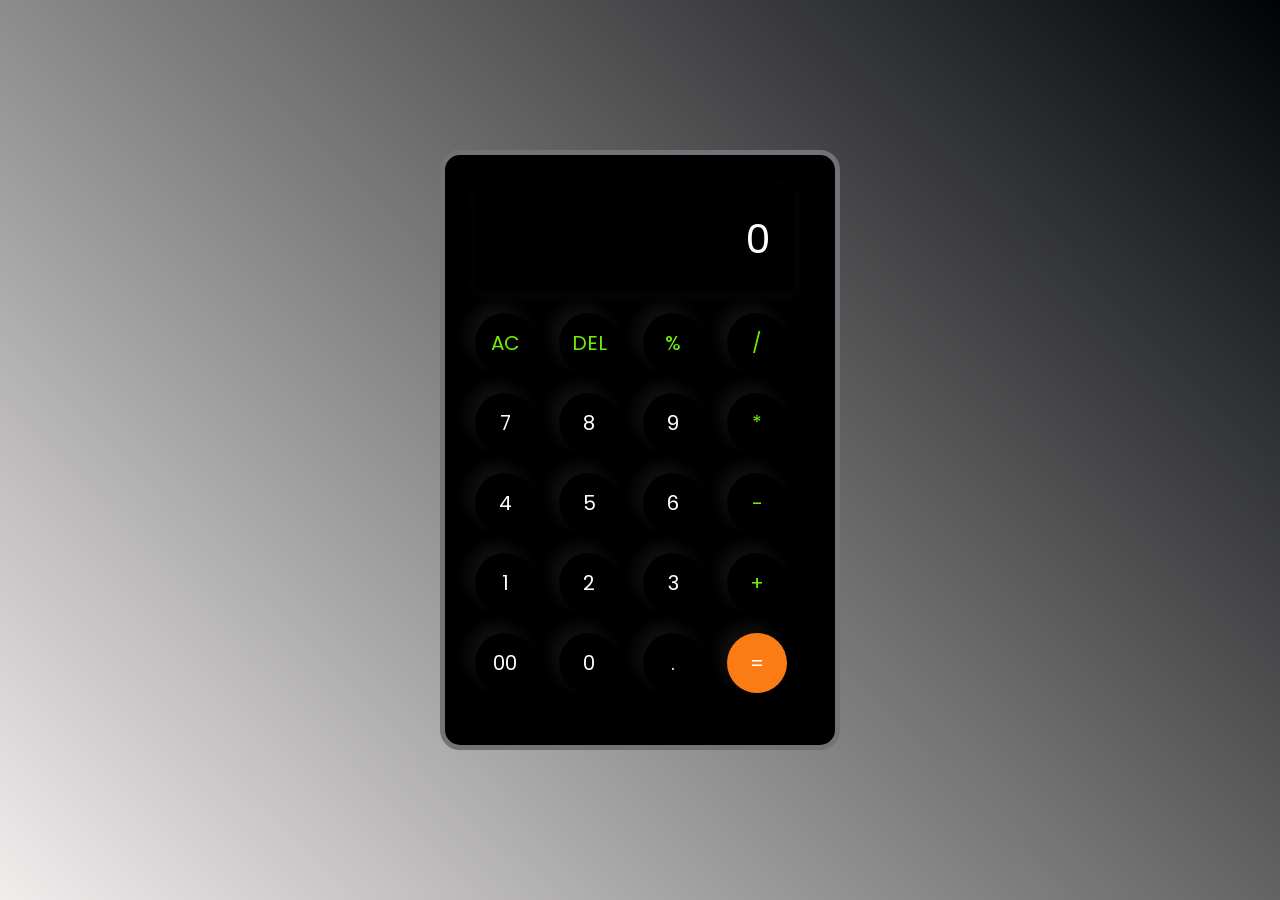
<file: index.html>
<!DOCTYPE html>
<html lang="en">
  <head>
    <meta charset="UTF-8" />
    <meta http-equiv="X-UA-Compatible" content="IE=edge" />
    <meta name="viewport" content="width=device-width, initial-scale=1.0" />
    <link rel="stylesheet" href="styles.css" />
    <title>Calculator - By Code Traversal</title>
  </head>
  <body>
    <div class="container">
      <div class="calculator">
        <input type="text" id="inputBox" placeholder="0" />
        <div>
          <button class="button operator">AC</button>
          <button class="button operator">DEL</button>
          <button class="button operator">%</button>
          <button class="button operator">/</button>
        </div>
        <div>
          <button class="button">7</button>
          <button class="button">8</button>
          <button class="button">9</button>
          <button class="button operator">*</button>
        </div>
        <div>
          <button class="button">4</button>
          <button class="button">5</button>
          <button class="button">6</button>
          <button class="button operator">-</button>
        </div>
        <div>
          <button class="button">1</button>
          <button class="button">2</button>
          <button class="button">3</button>
          <button class="button operator">+</button>
        </div>

        <div>
          <button class="button">00</button>
          <button class="button">0</button>
          <button class="button">.</button>
          <button class="button equalBtn">=</button>
        </div>
      </div>
    </div>

    <script src="script.js"></script>
  </body>
</html>
</file>
<file: styles.css>
@import url('https://fonts.googleapis.com/css2?family=Poppins:wght@500&display=swap');

* {
    margin: 0;
    padding: 0;
    box-sizing: border-box;
    font-family: 'Poppins', sans-serif;
}

body {
    width: 100%;
    height: 100vh;
    display: flex;
    justify-content: center;
    align-items: center;
    background: linear-gradient(45deg, #f0eded, #000204);
}

.calculator {
    border: 5px solid #717377;
    padding: 20px;
    border-radius: 20px;
    background: black;
    width: 400px;
    height: 600px; /* Default height */
}

input {
    width: 320px;
    border: 1px;
    padding: 24px;
    margin: 10px;
    background: transparent;
    box-shadow: 0px 3px 15px rgba(84, 84, 84, 0.1);
    font-size: 40px;
    text-align: right;
    color: #ffffff;
}

input::placeholder {
    color: #ffffff;
}

button {
    border: none;
    width: 60px;
    height: 60px;
    margin: 10px;
    border-radius: 50%;
    background: transparent;
    color: #ffffff;
    font-size: 20px;
    box-shadow: -8px -8px 15px rgba(170, 154, 154, 0.1);
    cursor: pointer;
}

.equalBtn {
    background-color: #fb7c14;
}

.operator {
    color: #6dee0a;
}

.container {
    display: flex;
    justify-content: center;
}

@media screen and (max-width: 600px) {
    .calculator {
        height: 450px; /* Adjusted height for smaller screens */
    }
}

@media screen and (min-width: 601px) and (max-width: 1024px) {
    .calculator {
        height: 500px; /* Adjusted height for medium screens */
    }
}

@media screen and (min-width: 1025px) {
    .calculator {
        height: 600px; /* Adjusted height for larger screens */
    }
}
</file>
